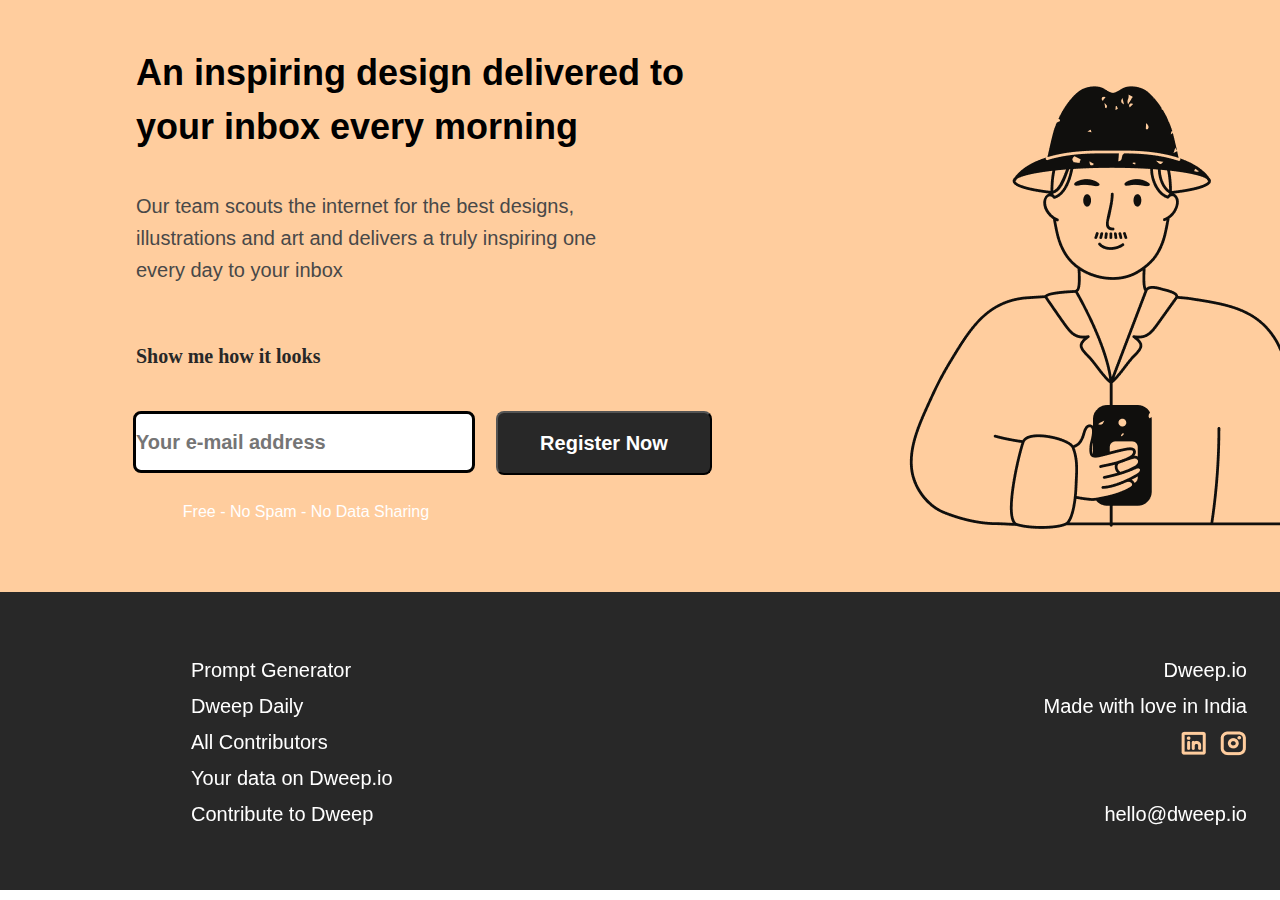
<file: index.html>
<!DOCTYPE html>
<html lang="en">
<head>
    <meta charset="UTF-8">
    <meta name="viewport" content="width=device-width, initial-scale=1.0">
    <title>Document</title>
    <link rel="preconnect" href="https://fonts.googleapis.com">
    <link rel="preconnect" href="https://fonts.gstatic.com" crossorigin>
    <link rel="stylesheet" href="style.css">
    <form action method="get">
</head>
<body>
    <div class="p1">
        <h1 class="a">An inspiring design delivered to your inbox every morning</h1>
        <p class="b">Our team scouts the internet for the best designs, illustrations and art and delivers a truly inspiring  one every day to your inbox</p>
        <span class="c"><b> Show me how it looks </b> </span>
        <input type="email" placeholder="Your e-mail address">
        <button type="submit">Register Now</button>
        <p class="span">Free - No Spam - No Data Sharing</p>
    </div>

    <div class="p1a">
        <img src="image1.png" alt="loading">

    </div>
    </div>
<div class="p2">

<div class="b1">Prompt Generator</div>
<div class="b2">Dweep Daily</div>
<div class="b3">All Contributors</div>
<div class="b4">Your data on Dweep.io</div>
<div class="b5">Contribute to Dweep</div>


<span class="Dweep">Dweep.io</span>
<span class="madewithlove">Made with love in India</span>
<span class="hellodweepio">hello@dweep.io</span>
<div class="inlogo"><img src="Vector.png" alt="loading"></div>
<div class="instagramlogo"><img src="InstagramLogo.png" alt="loading"></div>


</div>
    
</body>
</form>
</html>
</file>
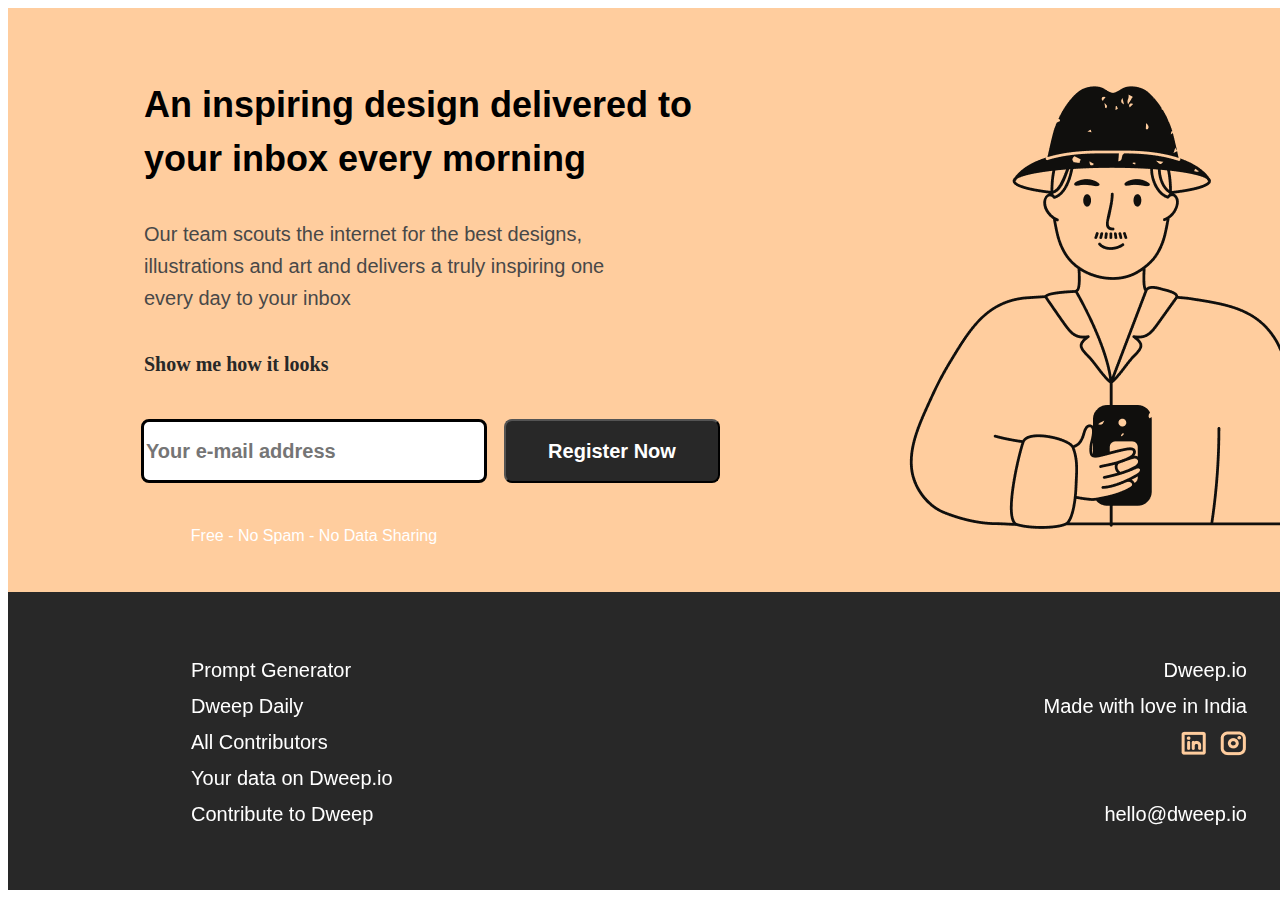
<file: microproject1.html>
<!DOCTYPE html>
<html lang="en">
<head>
    <meta charset="UTF-8">
    <meta name="viewport" content="width=device-width, initial-scale=1.0">
    <title>Document</title>
    <link rel="preconnect" href="https://fonts.googleapis.com">
    <link rel="preconnect" href="https://fonts.gstatic.com" crossorigin>
    <link rel="stylesheet" href="styleMP2.css">
    <form action method="get">
</head>
<body>
    <div class="p1">
        <h1 class="a">An inspiring design delivered to your inbox every morning</h1>
        <p class="b">Our team scouts the internet for the best designs, illustrations and art and delivers a truly inspiring  one every day to your inbox</p>
        <span class="c"><b> Show me how it looks </b> </span>
        <input type="email" placeholder="Your e-mail address">
        <button type="submit">Register Now</button>
        <p class="span">Free - No Spam - No Data Sharing</p>
    </div>

    <div class="p1a">
        <img src="image1.png" alt="loading">

    </div>
    </div>
<div class="p2">

<div class="b1">Prompt Generator</div>
<div class="b2">Dweep Daily</div>
<div class="b3">All Contributors</div>
<div class="b4">Your data on Dweep.io</div>
<div class="b5">Contribute to Dweep</div>


<span class="Dweep">Dweep.io</span>
<span class="madewithlove">Made with love in India</span>
<span class="hellodweepio">hello@dweep.io</span>
<div class="inlogo"><img src="Vector.png" alt="loading"></div>
<div class="instagramlogo"><img src="InstagramLogo.png" alt="loading"></div>


</div>
    
</body>
</form>
</html>
</file>
<file: style.css>
*{margin:0;
  padding:0;
}
.p1{
    height: 592px;
    width: 1440px;
 background: #FFCD9E;
 position: absolute;
}

.p1a {
    top: 20px;
    left: 818px;
    position:absolute;
}

.a{
    width: 562px;
height: 108px;
top: 46px;
left: 136px;
gap: 0px;
opacity: 0px;
font-family: "Inter", sans-serif;
font-size: 36px;
font-weight: 700;
line-height: 54px;
text-align: left;
position: relative;
}

.b{
    width: 495px;
height: 81px;
top: 190px;
left: 136px;
gap: 0px;
opacity: 0px;
font-family: "Inter", sans-serif;
font-size: 20px;
font-weight: 500;
line-height: 32px;
text-align: left;

position: absolute;
color: #484848;
}

.c{
    width: 227px;
    height: 81px;
    top: 340px;
    left: 136px;
    gap: 0px;
    opacity: 0px;
    font-family: Inter;
font-size: 20px;
font-weight: 800;
line-height: 32px;
text-align: left;
color:  #282828;
;

    
position: absolute;
}



button{

    font-family: "Inter", sans-serif;
    font-size: 20px;
    font-weight: 700;
    line-height: 24.2px;
    text-align: center;
    color: rgba(255, 255, 255, 1);

width: 216px;
height: 64px;
top: 411px;
left: 496px;
border-radius: 8px 8px 8px 8px;
background: rgba(40, 40, 40, 1);
position: absolute;
display: flex;
justify-content: center;
align-items: center;
}

input{ 
    position: absolute;
    width: 336px;
height: 56px;
top: 411px;
left: 133px;
gap: 0px;
border-radius: 8px 8px 8px 8px;
border: 4px 4px 4px 4px;
border: solid;

font-family: "Inter", sans-serif;
font-size: 20px;
font-weight: 600;
line-height: 32px;
text-align: left;

}

.span{
    position: absolute;
padding-top: 20px;
 width: 344px;
height: 61px;
top: 479px;
left: 134px;
gap: 0px;
opacity: 0px;
color: rgba(255, 255, 255, 1);

font-family: "Inter", sans-serif;
font-size: 16px;
font-weight: 500;
line-height: 25.6px;
text-align: center;
}






.p2{
    height: 298px;
    width: 1440px;
    top: 592px;
    background: #282828;
    position: absolute;
}



.b1{

    position: fixed;
    width: 216px;
height: 36px;
top: 654px;
left: 191px;
gap: 0px;
opacity: 0px;
font-family: "Inter", sans-serif;
font-size: 20px;
font-weight: 400;
line-height: 32px;
text-align: left;
color: rgba(255, 255, 255, 1);


}

.b2 
{   position: fixed;
    width: 216px;
    height: 36px;
    top: 690px;
    left: 191px;
    gap: 0px;
    opacity: 0px;
    font-family: "Inter", sans-serif;
    font-size: 20px;
    font-weight: 400;
    line-height: 32px;
    text-align: left;
    color: rgba(255, 255, 255, 1);
}

.b3{
    position: fixed;
    width: 216px;
    height: 36px;
    top: 726px;
    left: 191px;
    gap: 0px;
    opacity: 0px;
    font-family: "Inter", sans-serif;
    font-size: 20px;
    font-weight: 400;
    line-height: 32px;
    text-align: left;
    color: rgba(255, 255, 255, 1);
}

.b4{
    position: fixed;
    width: 216px;
    height: 36px;
    top: 762px;
    left: 191px;
    gap: 0px;
    opacity: 0px;
    font-family: "Inter", sans-serif;
    font-size: 20px;
    font-weight: 400;
    line-height: 32px;
    text-align: left;
    color: rgba(255, 255, 255, 1);
}

.b5{
    position: fixed;
    width: 216px;
    height: 36px;
    top: 798px;
    left: 191px;
    gap: 0px;
    opacity: 0px;
    
    font-family: "Inter", sans-serif;
    font-size: 20px;
    font-weight: 400;
    line-height: 32px;
    text-align: left;
    color: rgba(255, 255, 255, 1);
}


.Dweep{ 
    position: fixed;
    width: 148px;
height: 36px;
top: 654px;
left: 1099px;
gap: 0px;
opacity: 0px;
color: rgba(255, 255, 255, 1);

font-family: "Inter", sans-serif;
font-size: 20px;
font-weight: 400;
line-height: 32px;
text-align: right;
}

.madewithlove{
    position: fixed;
    width: 232px;
height: 36px;
top: 690px;
left: 1015px;
gap: 0px;
opacity: 0px;
color: rgba(255, 255, 255, 1);
font-family: "Inter", sans-serif;
font-size: 20px;
font-weight: 400;
line-height: 32px;
text-align: right;
}

.inlogo{
    position: fixed;
    color: rgba(255, 205, 158, 1);
    width: 29.41px;
height: 27.42px;
top: 728.58px;
left: 1179px;
gap: 0px;
opacity: 0px;
}

.instagramlogo{
    position: fixed;
    width: 29.41px;
height: 27.42px;
top: 728.58px;
left: 1217.59px;
gap: 0px;
opacity: 0px;
color: rgba(255, 205, 158, 1);
}

.hellodweepio{
    position: fixed;
    width: 232px;
    height: 36px;
    top: 798px;
    left: 1015px;
    gap: 0px;
    opacity: 0px;
    color:rgba(255, 255, 255, 1);
    font-family: "Inter", sans-serif;
     font-size: 20px;
    font-weight: 400; 
    line-height: 32px;
    text-align: right;
}
</file>
<file: styleMP2.css>
.p1{
    height: 592px;
    width: 1440px;
 background: #FFCD9E;
 position: absolute;
}

.p1a {
    top: 20px;
    left: 818px;
    position:absolute;
}

.a{
    width: 562px;
height: 108px;
top: 46px;
left: 136px;
gap: 0px;
opacity: 0px;
font-family: "Inter", sans-serif;
font-size: 36px;
font-weight: 700;
line-height: 54px;
text-align: left;
position: relative;
}

.b{
    width: 495px;
height: 81px;
top: 190px;
left: 136px;
gap: 0px;
opacity: 0px;
font-family: "Inter", sans-serif;
font-size: 20px;
font-weight: 500;
line-height: 32px;
text-align: left;

position: absolute;
color: #484848;
}

.c{
    width: 227px;
    height: 81px;
    top: 340px;
    left: 136px;
    gap: 0px;
    opacity: 0px;
    font-family: Inter;
font-size: 20px;
font-weight: 800;
line-height: 32px;
text-align: left;
color:  #282828;
;

    
position: absolute;
}



button{

    font-family: "Inter", sans-serif;
    font-size: 20px;
    font-weight: 700;
    line-height: 24.2px;
    text-align: center;
    color: rgba(255, 255, 255, 1);

width: 216px;
height: 64px;
top: 411px;
left: 496px;
border-radius: 8px 8px 8px 8px;
background: rgba(40, 40, 40, 1);
position: absolute;
display: flex;
justify-content: center;
align-items: center;
}

input{ 
    position: absolute;
    width: 336px;
height: 56px;
top: 411px;
left: 133px;
gap: 0px;
border-radius: 8px 8px 8px 8px;
border: 4px 4px 4px 4px;
border: solid;

font-family: "Inter", sans-serif;
font-size: 20px;
font-weight: 600;
line-height: 32px;
text-align: left;

}

.span{
    position: absolute;
padding-top: 20px;
 width: 344px;
height: 61px;
top: 479px;
left: 134px;
gap: 0px;
opacity: 0px;
color: rgba(255, 255, 255, 1);

font-family: "Inter", sans-serif;
font-size: 16px;
font-weight: 500;
line-height: 25.6px;
text-align: center;
}






.p2{
    height: 298px;
    width: 1440px;
    top: 592px;
    background: #282828;
    position: absolute;
}



.b1{

    position: fixed;
    width: 216px;
height: 36px;
top: 654px;
left: 191px;
gap: 0px;
opacity: 0px;
font-family: "Inter", sans-serif;
font-size: 20px;
font-weight: 400;
line-height: 32px;
text-align: left;
color: rgba(255, 255, 255, 1);


}

.b2 
{   position: fixed;
    width: 216px;
    height: 36px;
    top: 690px;
    left: 191px;
    gap: 0px;
    opacity: 0px;
    font-family: "Inter", sans-serif;
    font-size: 20px;
    font-weight: 400;
    line-height: 32px;
    text-align: left;
    color: rgba(255, 255, 255, 1);
}

.b3{
    position: fixed;
    width: 216px;
    height: 36px;
    top: 726px;
    left: 191px;
    gap: 0px;
    opacity: 0px;
    font-family: "Inter", sans-serif;
    font-size: 20px;
    font-weight: 400;
    line-height: 32px;
    text-align: left;
    color: rgba(255, 255, 255, 1);
}

.b4{
    position: fixed;
    width: 216px;
    height: 36px;
    top: 762px;
    left: 191px;
    gap: 0px;
    opacity: 0px;
    font-family: "Inter", sans-serif;
    font-size: 20px;
    font-weight: 400;
    line-height: 32px;
    text-align: left;
    color: rgba(255, 255, 255, 1);
}

.b5{
    position: fixed;
    width: 216px;
    height: 36px;
    top: 798px;
    left: 191px;
    gap: 0px;
    opacity: 0px;
    
    font-family: "Inter", sans-serif;
    font-size: 20px;
    font-weight: 400;
    line-height: 32px;
    text-align: left;
    color: rgba(255, 255, 255, 1);
}


.Dweep{ 
    position: fixed;
    width: 148px;
height: 36px;
top: 654px;
left: 1099px;
gap: 0px;
opacity: 0px;
color: rgba(255, 255, 255, 1);

font-family: "Inter", sans-serif;
font-size: 20px;
font-weight: 400;
line-height: 32px;
text-align: right;
}

.madewithlove{
    position: fixed;
    width: 232px;
height: 36px;
top: 690px;
left: 1015px;
gap: 0px;
opacity: 0px;
color: rgba(255, 255, 255, 1);
font-family: "Inter", sans-serif;
font-size: 20px;
font-weight: 400;
line-height: 32px;
text-align: right;
}

.inlogo{
    position: fixed;
    color: rgba(255, 205, 158, 1);
    width: 29.41px;
height: 27.42px;
top: 728.58px;
left: 1179px;
gap: 0px;
opacity: 0px;
}

.instagramlogo{
    position: fixed;
    width: 29.41px;
height: 27.42px;
top: 728.58px;
left: 1217.59px;
gap: 0px;
opacity: 0px;
color: rgba(255, 205, 158, 1);
}

.hellodweepio{
    position: fixed;
    width: 232px;
    height: 36px;
    top: 798px;
    left: 1015px;
    gap: 0px;
    opacity: 0px;
    color:rgba(255, 255, 255, 1);
    font-family: "Inter", sans-serif;
     font-size: 20px;
    font-weight: 400; 
    line-height: 32px;
    text-align: right;
}
</file>
